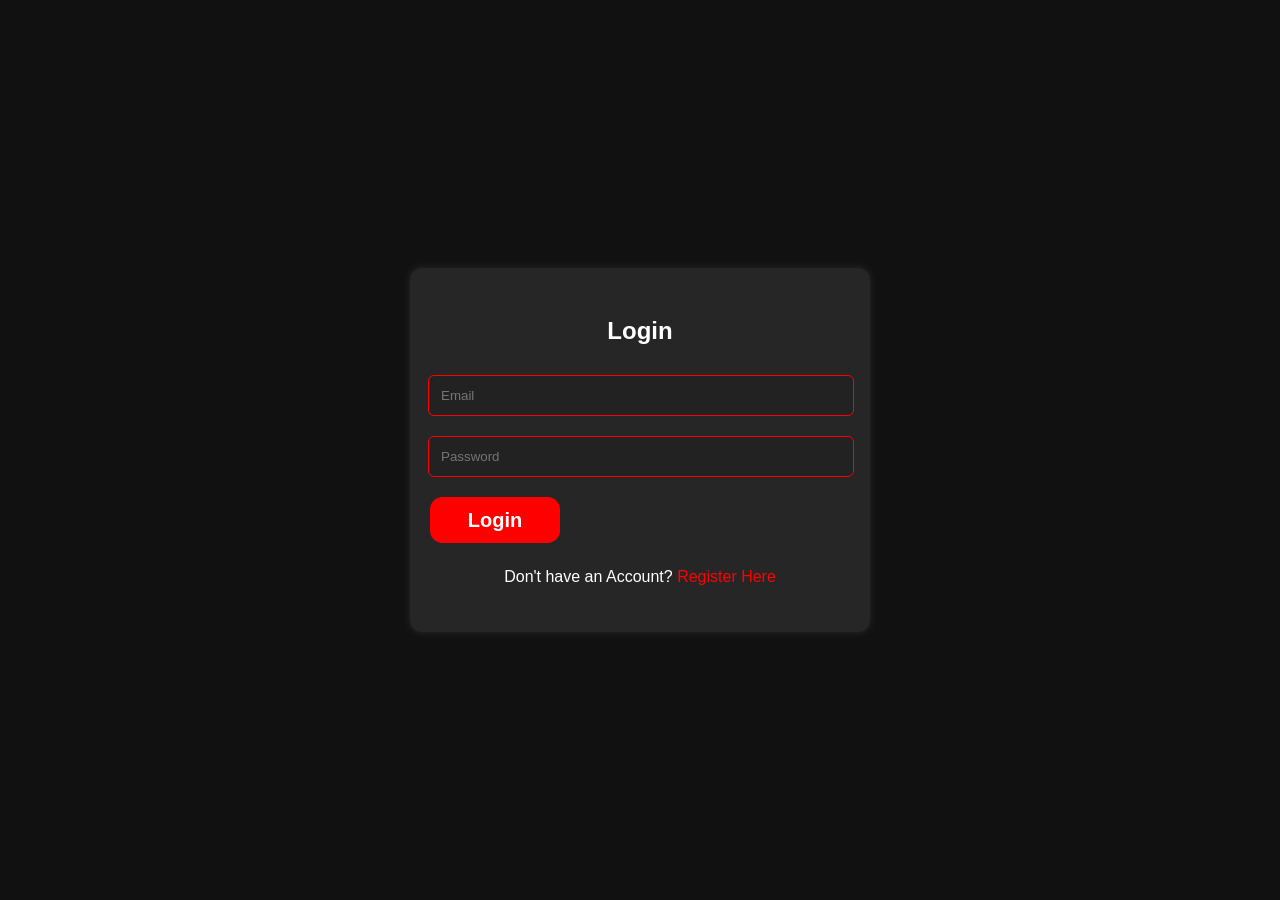
<file: index.html>
<!DOCTYPE html>
<html lang="en">
<head>
    <meta charset="UTF-8">
    <meta name="viewport" content="width=device-width, initial-scale=1.0">
    <title>Document</title>
</head>
<body>
    

    <script>
        window.location.href = "login.html";
    </script>
</body>
</html>
</file>
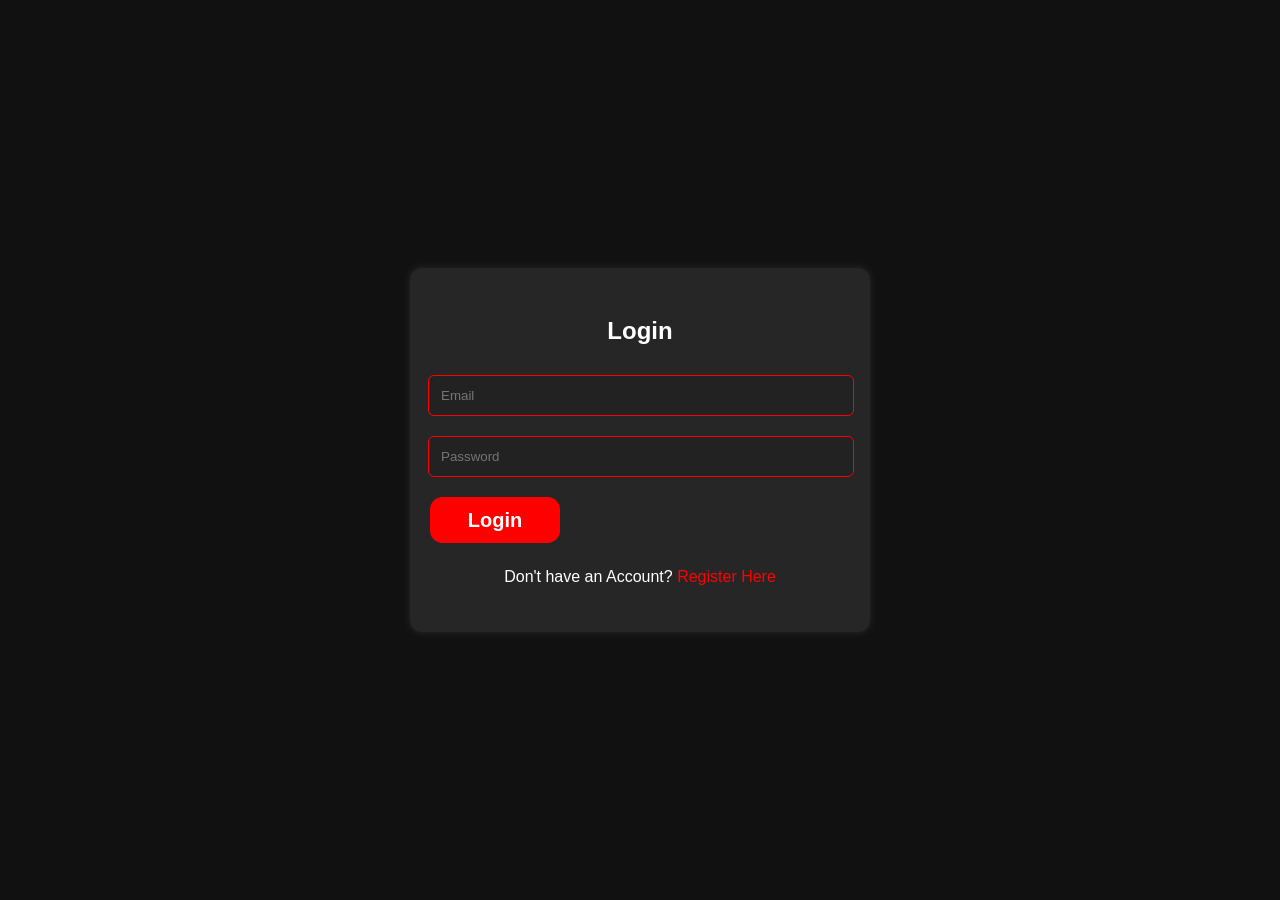
<file: home.html>
<!DOCTYPE html>
<html lang="en">
<head>
  <meta charset="UTF-8" />
  <meta name="viewport" content="width=device-width, initial-scale=1.0"/>
  <title>My To-Do List</title>
  <link rel="stylesheet" href="style.css" />
  <style>
    .task{
        width: 6.5em;
        height: 2.3em;
        margin: 1em;
        color: white;
        border: none;
        border-radius: 0.625em;
        font-size: 20px;
        font-weight: bold;
        cursor: pointer;
        position: relative;
        right: 20px;
        z-index: 1;
        overflow: hidden;
}

.task:hover {
 color: black;
}

.task:after {
 content: "";
 background: white;
 position: absolute;
 z-index: -1;
 left: -20%;
 right: -20%;
 top: 0;
 bottom: 0;
 transform: skewX(-45deg) scale(0, 1);
 transition: all 0.5s;
}

.task:hover:after {
 transform: skewX(-45deg) scale(1, 1);
 -webkit-transition: all 0.5s;
 transition: all 0.5s;
}
  </style>
</head>
<body>
  <div class="home-container">
    <div class="top-bar">
      <div class="left-bar" id="welcomeText">Welcome</div>
      <div class="right-bar">
        <button id="logoutBtn" class="task">Logout</button>
      </div>
    </div>

    <form id="taskForm" class="todo-form">
      <input type="text" id="taskInput" placeholder="Enter task..." required />
      <input type="file" id="fileInput" placeholder="Attach File" accept="image/*" />
      <button type="submit" class="task">Add Task</button>
    </form>

    <ul id="taskList"></ul>
  </div>

  <script src="home.js"></script>
</body>
</html>
</file>
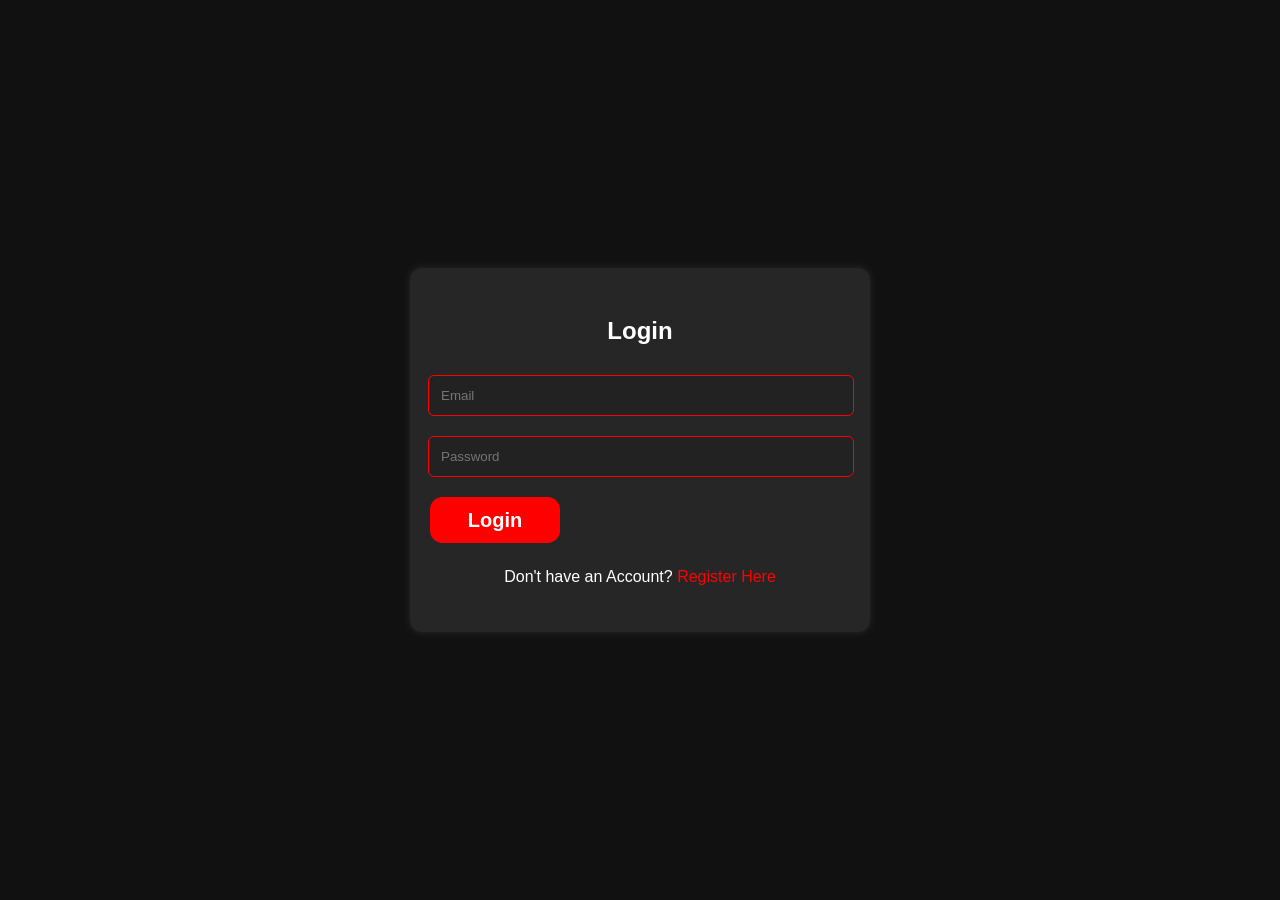
<file: login.html>
<!DOCTYPE html>
<html lang="en">
<head>
  <meta charset="UTF-8" />
  <meta name="viewport" content="width=device-width, initial-scale=1.0"/>
  <title>Login</title>
  <link rel="stylesheet" href="style.css" />
  <style>
    .btn {
 width: 6.5em;
 height: 2.3em;
 margin: 0.5em;
 color: white;
 border: none;
 border-radius: 0.625em;
 font-size: 20px;
 font-weight: bold;
 cursor: pointer;
 position: relative;
 right: 20px;
 z-index: 1;
 overflow: hidden;
}

button:hover {
 color: black;
}

button:after {
 content: "";
 background: white;
 position: absolute;
 z-index: -1;
 left: -20%;
 right: -20%;
 top: 0;
 bottom: 0;
 transform: skewX(-45deg) scale(0, 1);
 transition: all 0.5s;
}

button:hover:after {
 transform: skewX(-45deg) scale(1, 1);
 -webkit-transition: all 0.5s;
 transition: all 0.5s;
}
  </style>
</head>
<body>
  <div class="form-container">
    <h2>Login</h2>
    <form id="loginForm">
      <input type="email" id="email" placeholder="Email" required />
      <input type="password" id="password" placeholder="Password" required />
      <button type="submit" class="btn">Login</button>
      <p>Don't have an Account? <a href="register.html">Register Here</a></p>
    </form>
  </div>

  <script src="login.js"></script>
</body>
</html>
</file>
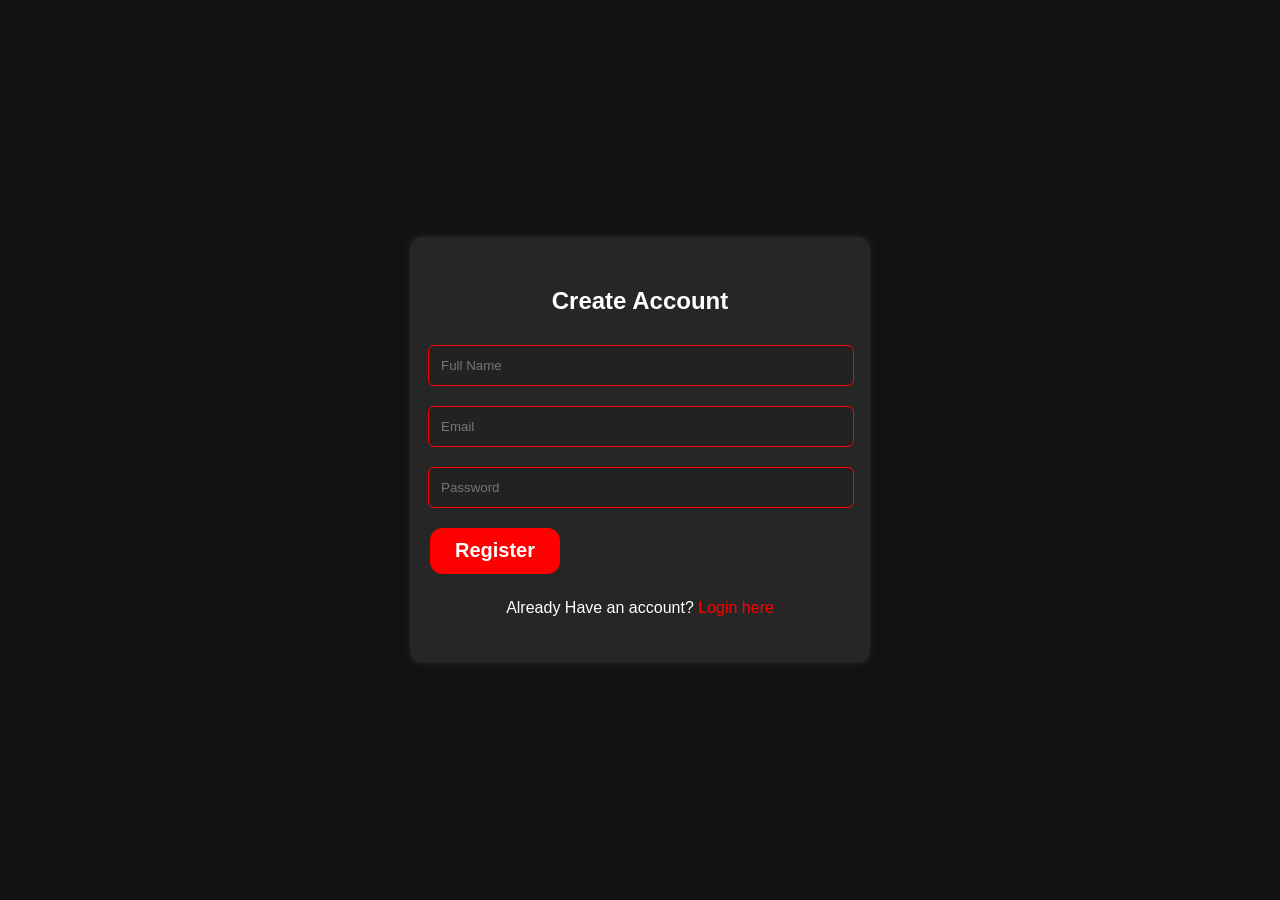
<file: register.html>
<!DOCTYPE html>
<html lang="en">
<head>
  <meta charset="UTF-8" />
  <meta name="viewport" content="width=device-width, initial-scale=1.0"/>
  <title>Register</title>
  <link rel="stylesheet" href="style.css" />
  <style>
    .btn {
 width: 6.5em;
 height: 2.3em;
 margin: 0.5em;
 color: white;
 border: none;
 border-radius: 0.625em;
 font-size: 20px;
 font-weight: bold;
 cursor: pointer;
 position: relative;
 right: 20px;
 z-index: 1;
 overflow: hidden;
}

button:hover {
 color: black;
}

button:after {
 content: "";
 background: white;
 position: absolute;
 z-index: -1;
 left: -20%;
 right: -20%;
 top: 0;
 bottom: 0;
 transform: skewX(-45deg) scale(0, 1);
 transition: all 0.5s;
}

button:hover:after {
 transform: skewX(-45deg) scale(1, 1);
 -webkit-transition: all 0.5s;
 transition: all 0.5s;
}
  </style>
</head>
<body>
  <div class="form-container">
    <h2>Create Account</h2>
    <form id="registerForm">
      <input type="text" id="name" placeholder="Full Name" required />
      <input type="email" id="email" placeholder="Email" required />
      <input type="password" id="password" placeholder="Password" required />
      <button type="submit" class="btn">Register</button>
      <p>Already Have an account? <a href="login.html">Login here</a></p>
    </form>
  </div>

  <script src="register.js"></script>
</body>
</html>
</file>
<file: style.css>
/* style.css */
body {
  margin: 0;
  padding: 0;
  font-family: 'Segoe UI', sans-serif;
  background: #111;
  color: white;
  display: flex;
  justify-content: center;
  align-items: center;
  min-height: 100vh;
}

.form-container,
.home-container {
  background: #272626;
  padding: 30px;
  border-radius: 12px;
  width: 90%;
  max-width: 400px;
  box-shadow: 0 0 10px rgba(255, 255, 255, 0.1);
}

h2 {
  text-align: center;
  margin-bottom: 20px;
}

input[type="text"],
input[type="email"],
input[type="password"] {
  width: 100%;
  padding: 12px;
  margin: 10px 0;
  background: #222;
  color: white;
  border: 1px solid red;
  border-radius: 6px;
  position: relative;
  right: 12px;
}

button {
  width: 100%;
  margin-left: 20px;
  background: red;
  color: white;
  border: none;
  border-radius: 6px;
  cursor: pointer;
  margin-top: 10px;
  font-weight: bold;
}

button:hover {
  background: red;
}

p {
  text-align: center;
  margin-top: 15px;
}

a {
  color: red;
  text-decoration: none;
}

.top-bar {
  display: flex;
  justify-content: space-between;
  align-items: center;
  margin-bottom: 20px;
}

.todo-form {
  display: flex;
  gap: 10px;
  margin-bottom: 20px;
}

.todo-form input {
  flex: 1;
}

#taskList {
  list-style: none;
  padding: 0;
}

#taskList li {
  background: #222;
  padding: 10px;
  border-radius: 6px;
  margin-bottom: 8px;
}

.top-bar {
  display: flex;
  justify-content: space-between;
  align-items: center;
  margin-bottom: 20px;
}

.left-bar {
  font-weight: bold;
}

.todo-form input[type="file"] {
  background: #111;
  color: white;
  padding: 8px;
  border: 1px solid #444;
  border-radius: 5px;
}

.task-image {
  display: block;
  max-width: 100%;
  margin-top: 10px;
  border-radius: 6px;
}

.delete-btn {
  float: right;
  background: #ff4d4d;
  color: white;
  border: none;
  padding: 6px 10px;
  border-radius: 5px;
  cursor: pointer;
  margin-left: 10px;
}

.delete-btn:hover {
  background: #e60000;
}




.top-bar {
  display: flex;
  justify-content: space-between;
  align-items: center;
  margin-bottom: 20px;
}

.left-bar {
  font-weight: bold;
}

.todo-form input[type="file"] {
  background: #111;
  color: white;
  padding: 8px;
  border: 1px solid #444;
  border-radius: 5px;
}

.task-image {
  display: block;
  max-width: 100%;
  margin-top: 10px;
  border-radius: 6px;
}

.delete-btn {
  float: right;
  background: #ff4d4d;
  color: white;
  border: none;
  padding: 6px 10px;
  border-radius: 5px;
  cursor: pointer;
  margin-left: 10px;
}

.delete-btn:hover {
  background: #e60000;
}




/* Mobile Responsive */
@media (max-width: 500px) {
  .form-container,
  .home-container {
    padding: 20px;
    width: 95%;
  }

  .todo-form {
    flex-direction: column;
  }

  .todo-form button {
    width: 100%;
  }
}
</file>
